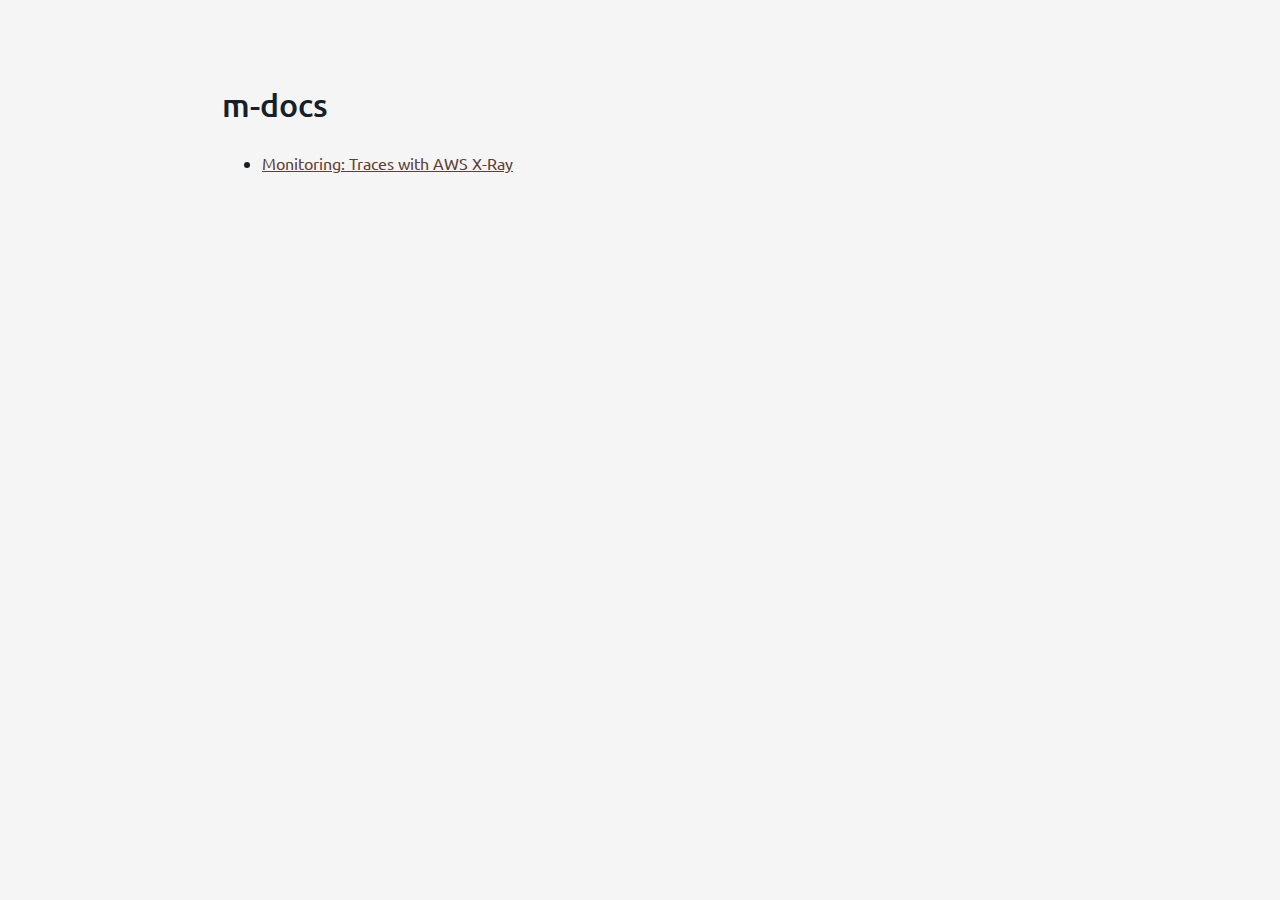
<file: index.html>
<!DOCTYPE html>
<html lang="en">
    <head>
        <meta charset="UTF-8" />
        <meta name="viewport" content="width=device-width, initial-scale=1.0" />
        <title>m-docs</title>
        <link rel="preconnect" href="https://fonts.googleapis.com" />
        <link rel="preconnect" href="https://fonts.gstatic.com" crossorigin />
        <link
            href="https://fonts.googleapis.com/css2?family=Ubuntu+Mono:ital,wght@0,400;0,700;1,400;1,700&family=Ubuntu:wght@300;400;500&display=swap"
            rel="stylesheet"
        />
        <link rel="stylesheet" href="styles.css" />
    </head>
    <body>
        <div class="container">
            <h1>m-docs</h1>
            <ul>
                <li>
                    <a href="posts/monitoring-aws-xray.html">Monitoring: Traces with AWS X-Ray</a>
                </li>
            </ul>
        </div>
    </body>
</html>
</file>
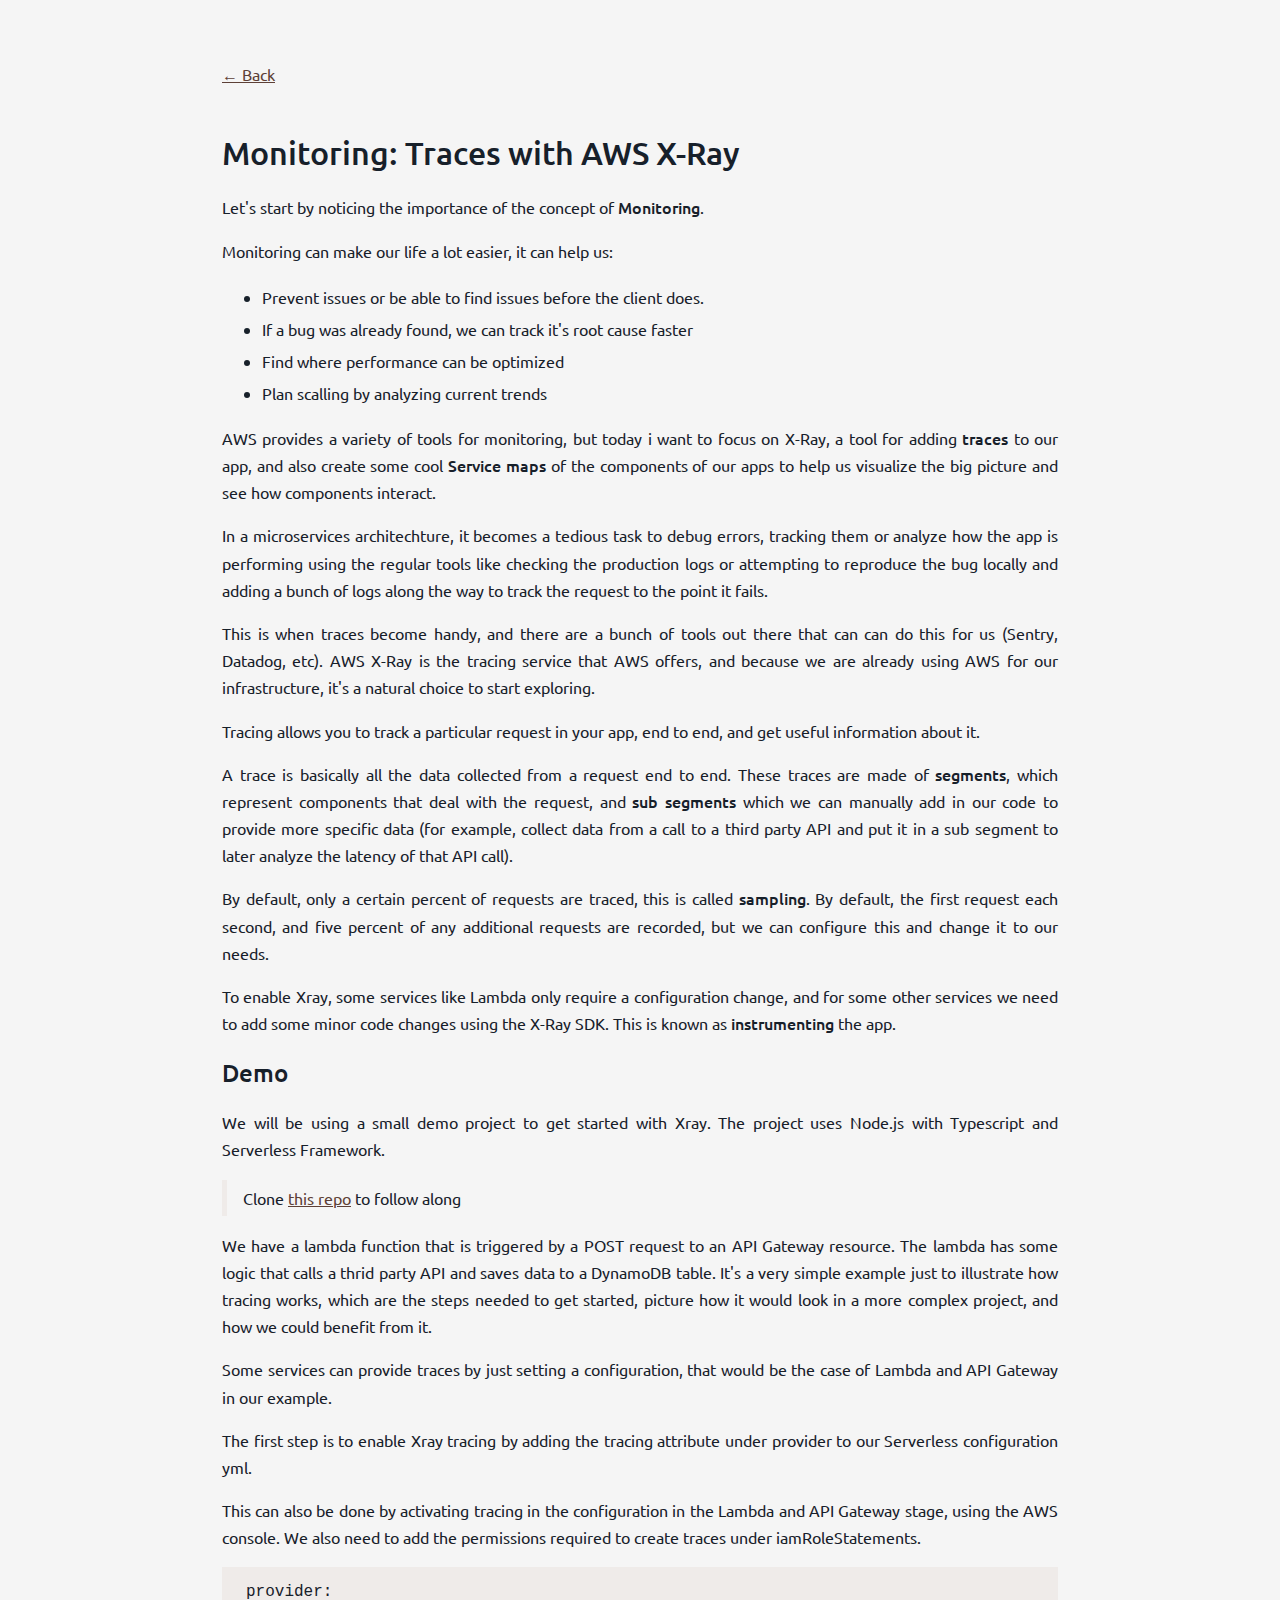
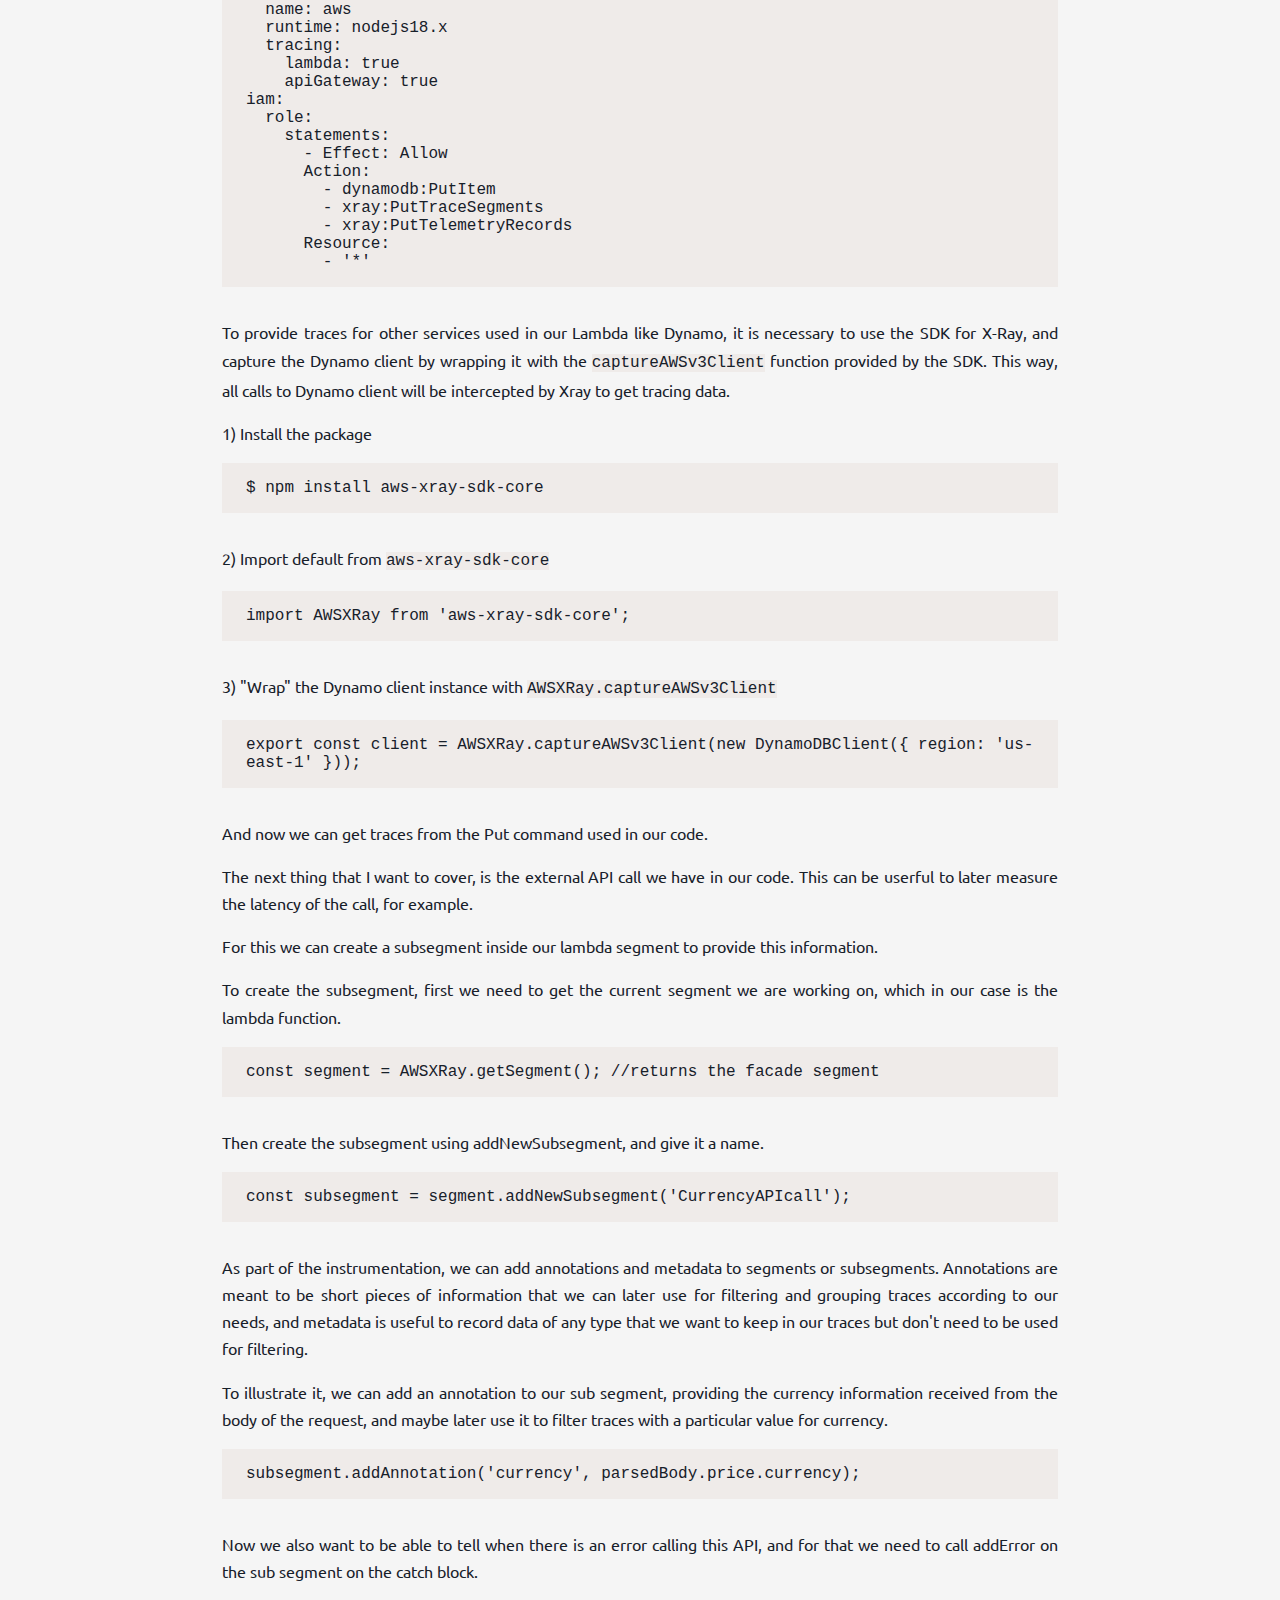
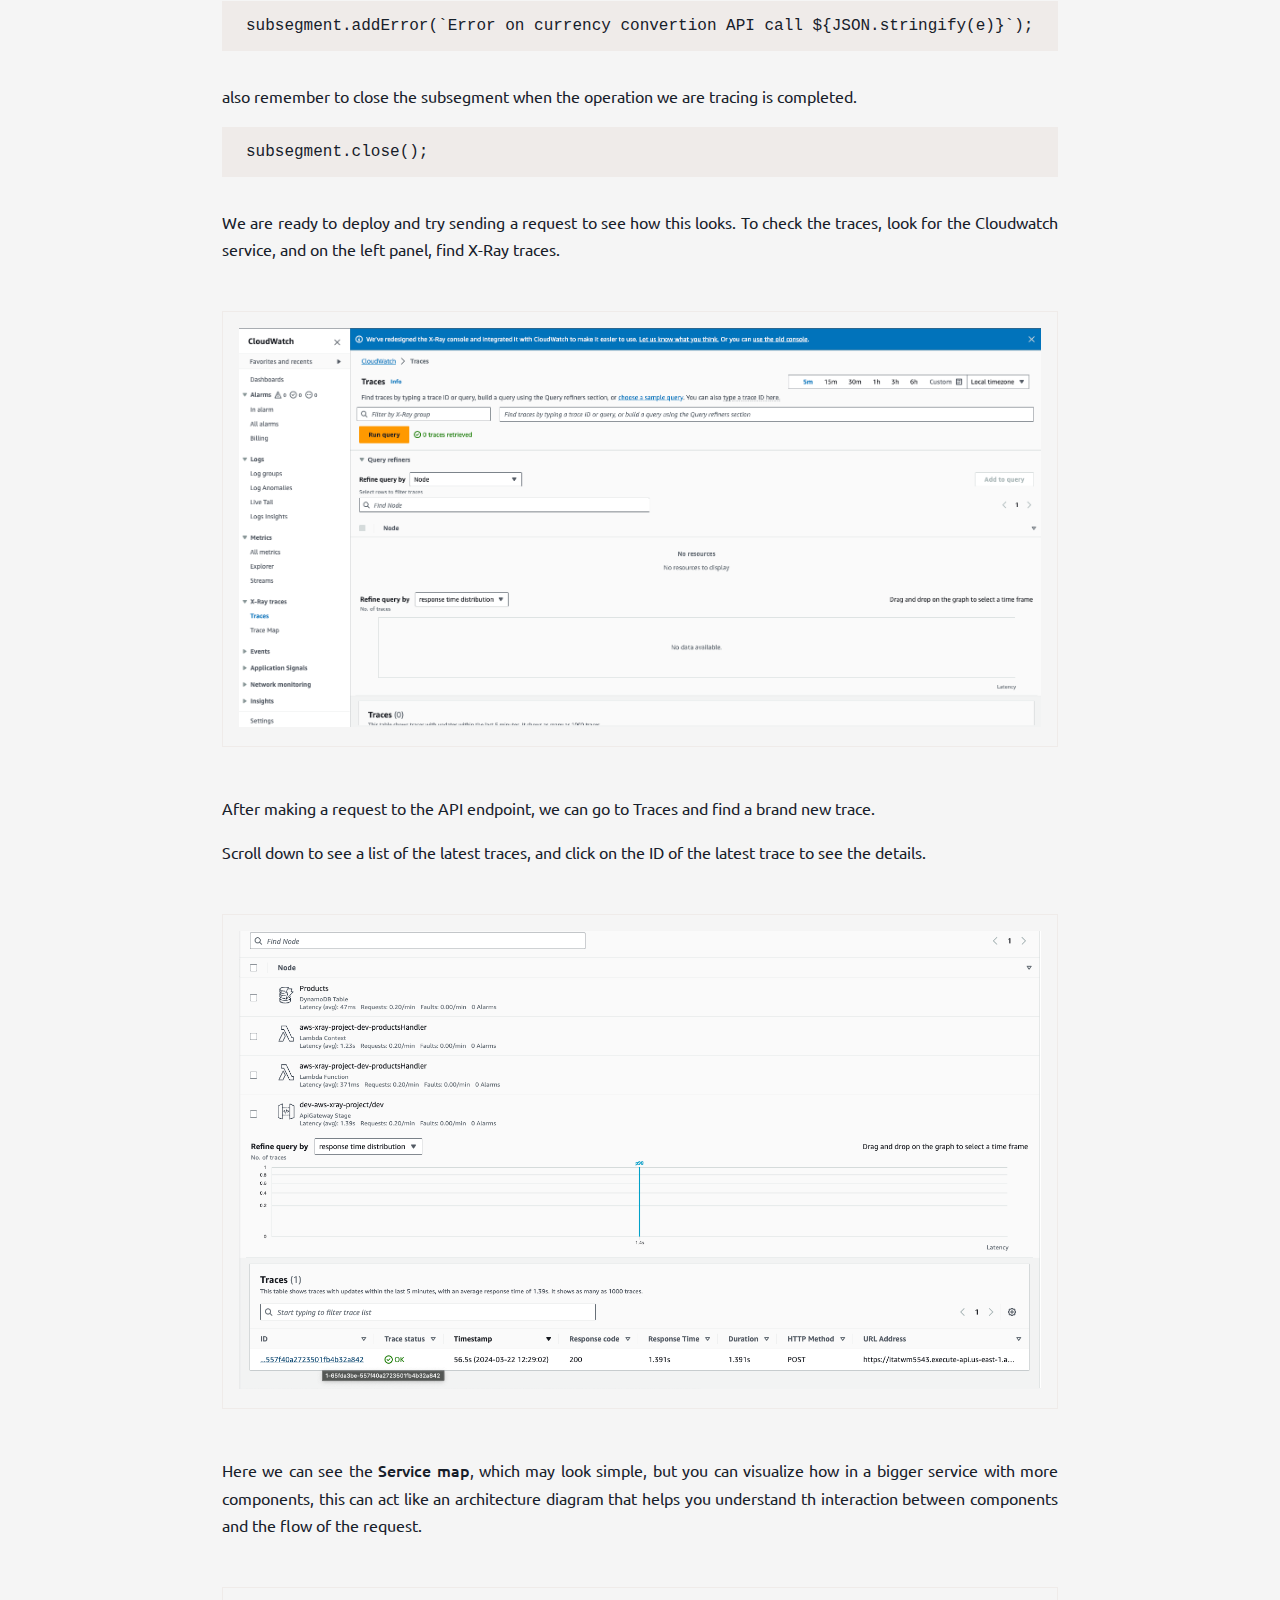
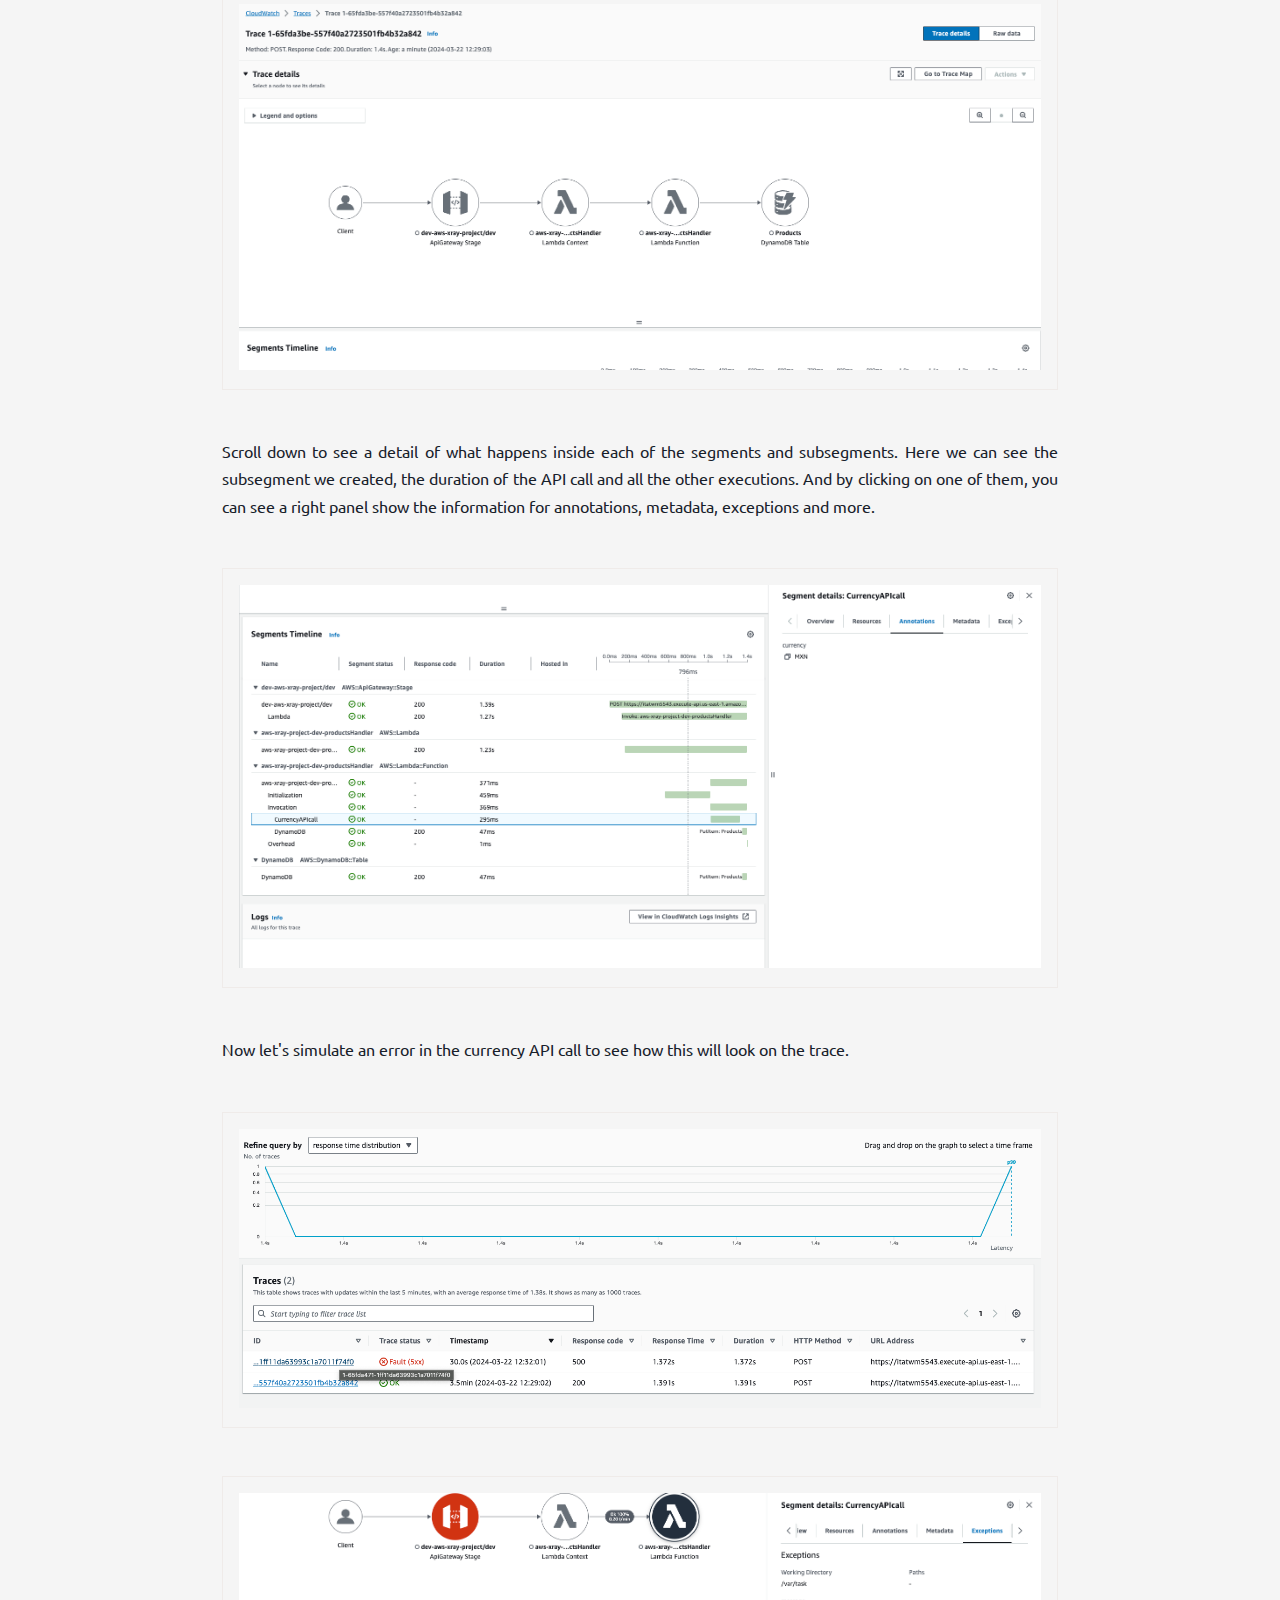
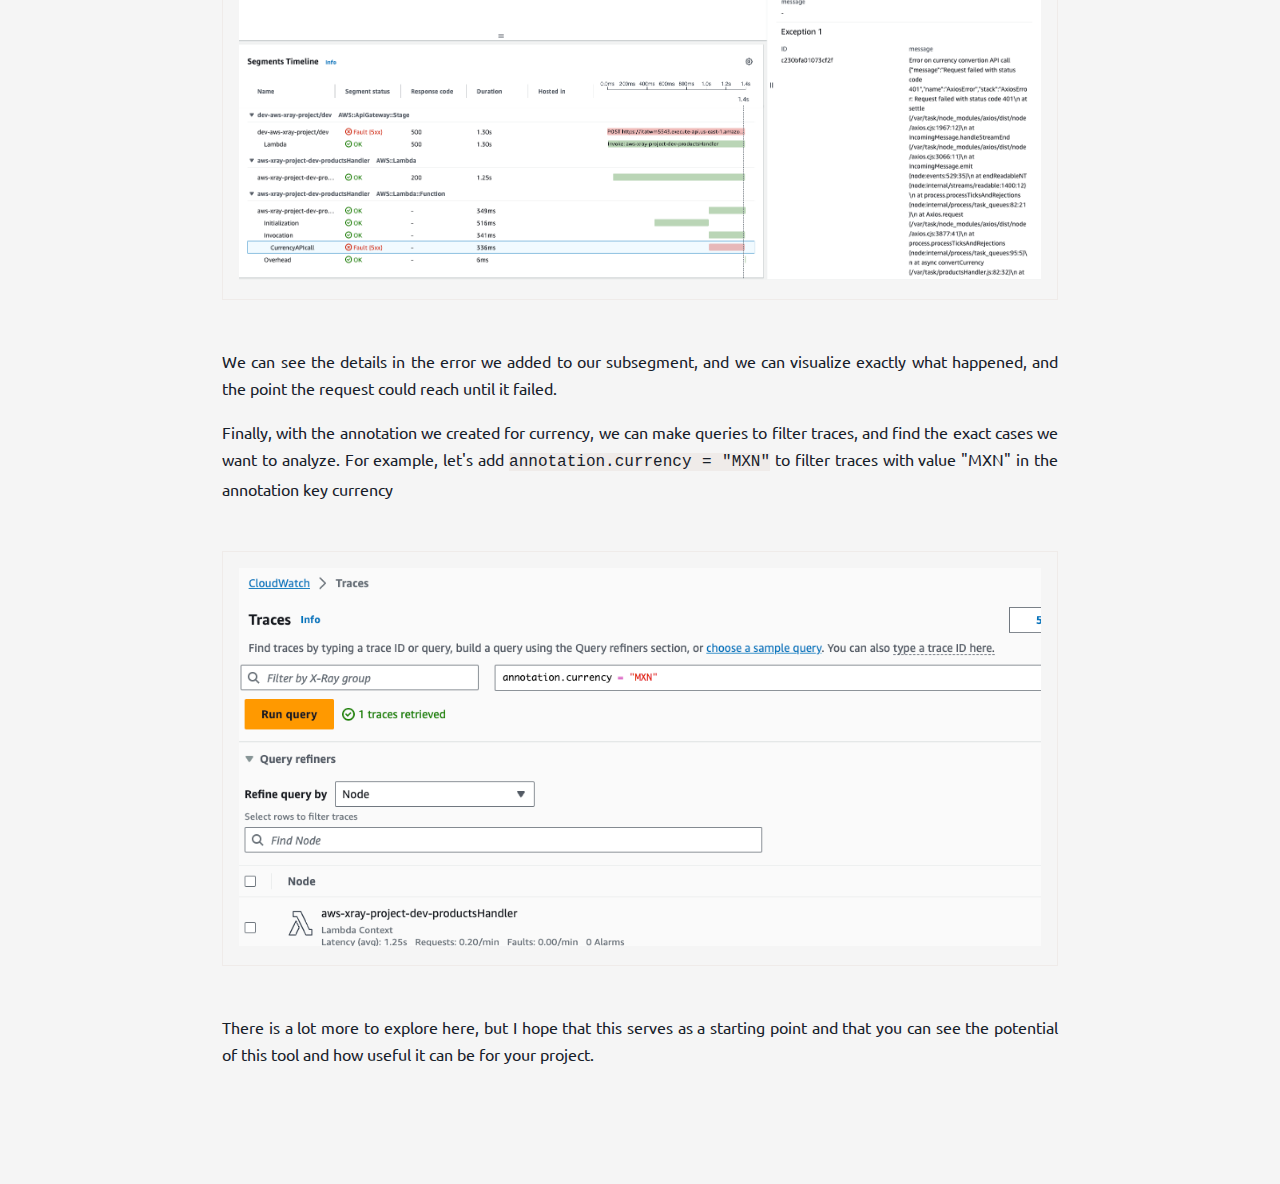
<file: posts/monitoring-aws-xray.html>
<!DOCTYPE html>
<html lang="en">
    <head>
        <meta charset="UTF-8" />
        <meta name="viewport" content="width=device-width, initial-scale=1.0" />
        <title>Monitoring: Traces with AWS X-Ray</title>
        <link rel="preconnect" href="https://fonts.googleapis.com" />
        <link rel="preconnect" href="https://fonts.gstatic.com" crossorigin />
        <link
            href="https://fonts.googleapis.com/css2?family=Ubuntu+Mono:ital,wght@0,400;0,700;1,400;1,700&family=Ubuntu:wght@300;400;500&display=swap"
            rel="stylesheet"
        />
        <link rel="stylesheet" href="../styles.css" />
    </head>
    <body>
        <div class="container">
            <div class="back-button"><a href="../index.html">← Back</a></div>
            <h1>Monitoring: Traces with AWS X-Ray</h1>
            <div>
                <p>Let's start by noticing the importance of the concept of <b>Monitoring</b>.</p>
                <p>Monitoring can make our life a lot easier, it can help us:</p>
                <ul>
                    <li>Prevent issues or be able to find issues before the client does.</li>
                    <li>If a bug was already found, we can track it's root cause faster</li>
                    <li>Find where performance can be optimized</li>
                    <li>Plan scalling by analyzing current trends</li>
                </ul>

                <p>
                    AWS provides a variety of tools for monitoring, but today i want to focus on
                    X-Ray, a tool for adding <b>traces</b> to our app, and also create some cool
                    <b>Service maps</b> of the components of our apps to help us visualize the big
                    picture and see how components interact.
                </p>

                <p>
                    In a microservices architechture, it becomes a tedious task to debug errors,
                    tracking them or analyze how the app is performing using the regular tools like
                    checking the production logs or attempting to reproduce the bug locally and
                    adding a bunch of logs along the way to track the request to the point it fails.
                </p>

                <p>
                    This is when traces become handy, and there are a bunch of tools out there that
                    can can do this for us (Sentry, Datadog, etc). AWS X-Ray is the tracing service
                    that AWS offers, and because we are already using AWS for our infrastructure,
                    it's a natural choice to start exploring.
                </p>

                <p>
                    Tracing allows you to track a particular request in your app, end to end, and
                    get useful information about it.
                </p>
                <p>
                    A trace is basically all the data collected from a request end to end. These
                    traces are made of <b>segments</b>, which represent components that deal with
                    the request, and <b>sub segments</b> which we can manually add in our code to
                    provide more specific data (for example, collect data from a call to a third
                    party API and put it in a sub segment to later analyze the latency of that API
                    call).
                </p>

                <p>
                    By default, only a certain percent of requests are traced, this is called
                    <b>sampling</b>. By default, the first request each second, and five percent of
                    any additional requests are recorded, but we can configure this and change it to
                    our needs.
                </p>

                <p>
                    To enable Xray, some services like Lambda only require a configuration change,
                    and for some other services we need to add some minor code changes using the
                    X-Ray SDK. This is known as <b>instrumenting</b> the app.
                </p>
            </div>
            <div>
                <h2>Demo</h2>
                <p>
                    We will be using a small demo project to get started with Xray. The project uses
                    Node.js with Typescript and Serverless Framework.
                </p>

                <div class="emphasis">
                    Clone
                    <a href="https://github.com/mariagregorio/aws-xray-project" target="_blank"
                        >this repo</a
                    >
                    to follow along
                </div>
                <p>
                    We have a lambda function that is triggered by a POST request to an API Gateway
                    resource. The lambda has some logic that calls a thrid party API and saves data
                    to a DynamoDB table. It's a very simple example just to illustrate how tracing
                    works, which are the steps needed to get started, picture how it would look in a
                    more complex project, and how we could benefit from it.
                </p>
                <p>
                    Some services can provide traces by just setting a configuration, that would be
                    the case of Lambda and API Gateway in our example.
                </p>
                <p>
                    The first step is to enable Xray tracing by adding the tracing attribute under
                    provider to our Serverless configuration yml.
                </p>
                <p>
                    This can also be done by activating tracing in the configuration in the Lambda
                    and API Gateway stage, using the AWS console. We also need to add the
                    permissions required to create traces under iamRoleStatements.
                </p>

                <div class="code-block">
                    provider:<br />
                    &nbsp;&nbsp;name: aws<br />
                    &nbsp;&nbsp;runtime: nodejs18.x<br />
                    &nbsp;&nbsp;tracing:<br />
                    &nbsp;&nbsp;&nbsp;&nbsp;lambda: true<br />
                    &nbsp;&nbsp;&nbsp;&nbsp;apiGateway: true<br />
                    iam:<br />
                    &nbsp;&nbsp;role:<br />
                    &nbsp;&nbsp;&nbsp;&nbsp;statements: <br />
                    &nbsp;&nbsp;&nbsp;&nbsp;&nbsp;&nbsp;- Effect: Allow<br />
                    &nbsp;&nbsp;&nbsp;&nbsp;&nbsp;&nbsp;Action: <br />
                    &nbsp;&nbsp;&nbsp;&nbsp;&nbsp;&nbsp;&nbsp;&nbsp;- dynamodb:PutItem<br />
                    &nbsp;&nbsp;&nbsp;&nbsp;&nbsp;&nbsp;&nbsp;&nbsp;- xray:PutTraceSegments<br />
                    &nbsp;&nbsp;&nbsp;&nbsp;&nbsp;&nbsp;&nbsp;&nbsp;- xray:PutTelemetryRecords<br />
                    &nbsp;&nbsp;&nbsp;&nbsp;&nbsp;&nbsp;Resource: <br />
                    &nbsp;&nbsp;&nbsp;&nbsp;&nbsp;&nbsp;&nbsp;&nbsp;- '*'<br />
                </div>
                <p>
                    To provide traces for other services used in our Lambda like Dynamo, it is
                    necessary to use the SDK for X-Ray, and capture the Dynamo client by wrapping it
                    with the <span class="code">captureAWSv3Client</span> function provided by the
                    SDK. This way, all calls to Dynamo client will be intercepted by Xray to get
                    tracing data.
                </p>

                <p>1) Install the package</p>
                <div class="code-block">$ npm install aws-xray-sdk-core</div>

                <p>2) Import default from <span class="code">aws-xray-sdk-core</span></p>

                <div class="code-block">import AWSXRay from 'aws-xray-sdk-core';</div>

                <p>
                    3) "Wrap" the Dynamo client instance with
                    <span class="code">AWSXRay.captureAWSv3Client</span>
                </p>
                <div class="code-block">
                    export const client = AWSXRay.captureAWSv3Client(new DynamoDBClient({ region:
                    'us-east-1' }));
                </div>

                <p>And now we can get traces from the Put command used in our code.</p>

                <p>
                    The next thing that I want to cover, is the external API call we have in our
                    code. This can be userful to later measure the latency of the call, for example.
                </p>
                <p>
                    For this we can create a subsegment inside our lambda segment to provide this
                    information.
                </p>

                <p>
                    To create the subsegment, first we need to get the current segment we are
                    working on, which in our case is the lambda function.
                </p>

                <div class="code-block">
                    const segment = AWSXRay.getSegment(); //returns the facade segment
                </div>

                <p>Then create the subsegment using addNewSubsegment, and give it a name.</p>

                <div class="code-block">
                    const subsegment = segment.addNewSubsegment('CurrencyAPIcall');
                </div>

                <p>
                    As part of the instrumentation, we can add annotations and metadata to segments
                    or subsegments. Annotations are meant to be short pieces of information that we
                    can later use for filtering and grouping traces according to our needs, and
                    metadata is useful to record data of any type that we want to keep in our traces
                    but don't need to be used for filtering.
                </p>

                <p>
                    To illustrate it, we can add an annotation to our sub segment, providing the
                    currency information received from the body of the request, and maybe later use
                    it to filter traces with a particular value for currency.
                </p>

                <div class="code-block">
                    subsegment.addAnnotation('currency', parsedBody.price.currency);
                </div>

                <p>
                    Now we also want to be able to tell when there is an error calling this API, and
                    for that we need to call addError on the sub segment on the catch block.
                </p>

                <div class="code-block">
                    subsegment.addError(`Error on currency convertion API call
                    ${JSON.stringify(e)}`);
                </div>

                <p>
                    also remember to close the subsegment when the operation we are tracing is
                    completed.
                </p>

                <div class="code-block">subsegment.close();</div>

                <p>
                    We are ready to deploy and try sending a request to see how this looks. To check
                    the traces, look for the Cloudwatch service, and on the left panel, find X-Ray
                    traces.
                </p>

                <div class="image-block">
                    <img src="monitoring-aws-xray/Screenshot1.png" alt="AWS X-Ray" />
                </div>

                <p>
                    After making a request to the API endpoint, we can go to Traces and find a brand
                    new trace.
                </p>
                <p>
                    Scroll down to see a list of the latest traces, and click on the ID of the
                    latest trace to see the details.
                </p>

                <div class="image-block">
                    <img src="monitoring-aws-xray/Screenshot2.png" alt="AWS X-Ray" />
                </div>

                <p>
                    Here we can see the <b>Service map</b>, which may look simple, but you can
                    visualize how in a bigger service with more components, this can act like an
                    architecture diagram that helps you understand th interaction between components
                    and the flow of the request.
                </p>

                <div class="image-block">
                    <img src="monitoring-aws-xray/Screenshot3.png" alt="AWS X-Ray" />
                </div>

                <p>
                    Scroll down to see a detail of what happens inside each of the segments and
                    subsegments. Here we can see the subsegment we created, the duration of the API
                    call and all the other executions. And by clicking on one of them, you can see a
                    right panel show the information for annotations, metadata, exceptions and more.
                </p>
                <div class="image-block">
                    <img src="monitoring-aws-xray/Screenshot4.png" alt="AWS X-Ray" />
                </div>

                <p>
                    Now let's simulate an error in the currency API call to see how this will look
                    on the trace.
                </p>
                <div class="image-block">
                    <img src="monitoring-aws-xray/Screenshot5.png" alt="AWS X-Ray" />
                </div>

                <div class="image-block">
                    <img src="monitoring-aws-xray/Screenshot6.png" alt="AWS X-Ray" />
                </div>

                <p>
                    We can see the details in the error we added to our subsegment, and we can
                    visualize exactly what happened, and the point the request could reach until it
                    failed.
                </p>
                <p>
                    Finally, with the annotation we created for currency, we can make queries to
                    filter traces, and find the exact cases we want to analyze. For example, let's
                    add <span class="code">annotation.currency = "MXN"</span> to filter traces with
                    value "MXN" in the annotation key currency
                </p>
                <div class="image-block">
                    <img src="monitoring-aws-xray/Screenshot7.png" alt="AWS X-Ray" />
                </div>
                <p>
                    There is a lot more to explore here, but I hope that this serves as a starting
                    point and that you can see the potential of this tool and how useful it can be
                    for your project.
                </p>
            </div>
        </div>
    </body>
</html>
</file>
<file: styles.css>
.ubuntu-mono-regular {
    font-family: 'Ubuntu Mono', monospace;
    font-weight: 400;
    font-style: normal;
}

.ubuntu-mono-bold {
    font-family: 'Ubuntu Mono', monospace;
    font-weight: 700;
    font-style: normal;
}

.ubuntu-mono-regular-italic {
    font-family: 'Ubuntu Mono', monospace;
    font-weight: 400;
    font-style: italic;
}

.ubuntu-mono-bold-italic {
    font-family: 'Ubuntu Mono', monospace;
    font-weight: 700;
    font-style: italic;
}
.ubuntu-light {
    font-family: 'Ubuntu', sans-serif;
    font-weight: 300;
    font-style: normal;
}

.ubuntu-regular {
    font-family: 'Ubuntu', sans-serif;
    font-weight: 400;
    font-style: normal;
}

.ubuntu-medium {
    font-family: 'Ubuntu', sans-serif;
    font-weight: 500;
    font-style: normal;
}

.container {
    max-width: 900px;
    box-sizing: border-box;
    padding: 2rem;
    margin: 2rem auto;
}

body {
    font-family: 'Ubuntu', sans-serif;
    font-weight: 400;
    font-style: normal;
    background-color: #F5F5F5;
    color: #17202A;
}
p {
    line-height: 1.7;
    text-align: justify;
    font-size: 16px;
}

li {
    line-height: 2;
}

h1, h2 {
    font-weight: 500;
}
b {
    font-weight: 500;
}

.emphasis {
    width: 100%;
    padding: 0.5rem 1rem;
    box-sizing: border-box;
    margin: 1rem auto;
    border-left: 5px solid #EFEBE9;
}

a {
    color: #5D4037;
}

.code-block {
    font-family: 'Ubuntu Mono', monospace;
    font-weight: 400;
    font-style: normal;
    width: 100%;
    padding: 1rem 1.5rem;
    box-sizing: border-box;
    margin: 1rem auto 2rem auto;
    background-color: #EFEBE9;
}

.code {
    font-family: 'Ubuntu Mono', monospace;
    font-weight: 400;
    font-style: normal;
    background-color: #EFEBE9;
}

.image-block {
    width: 100%;
    border: 1px solid #EFEBE9;
    box-sizing: border-box;
    padding: 1rem;
    margin: 3rem auto;
}

.image-block img {
    max-width: 100%;
    height: auto;
}

.back-button {
    margin-bottom: 3rem;
}
</file>
